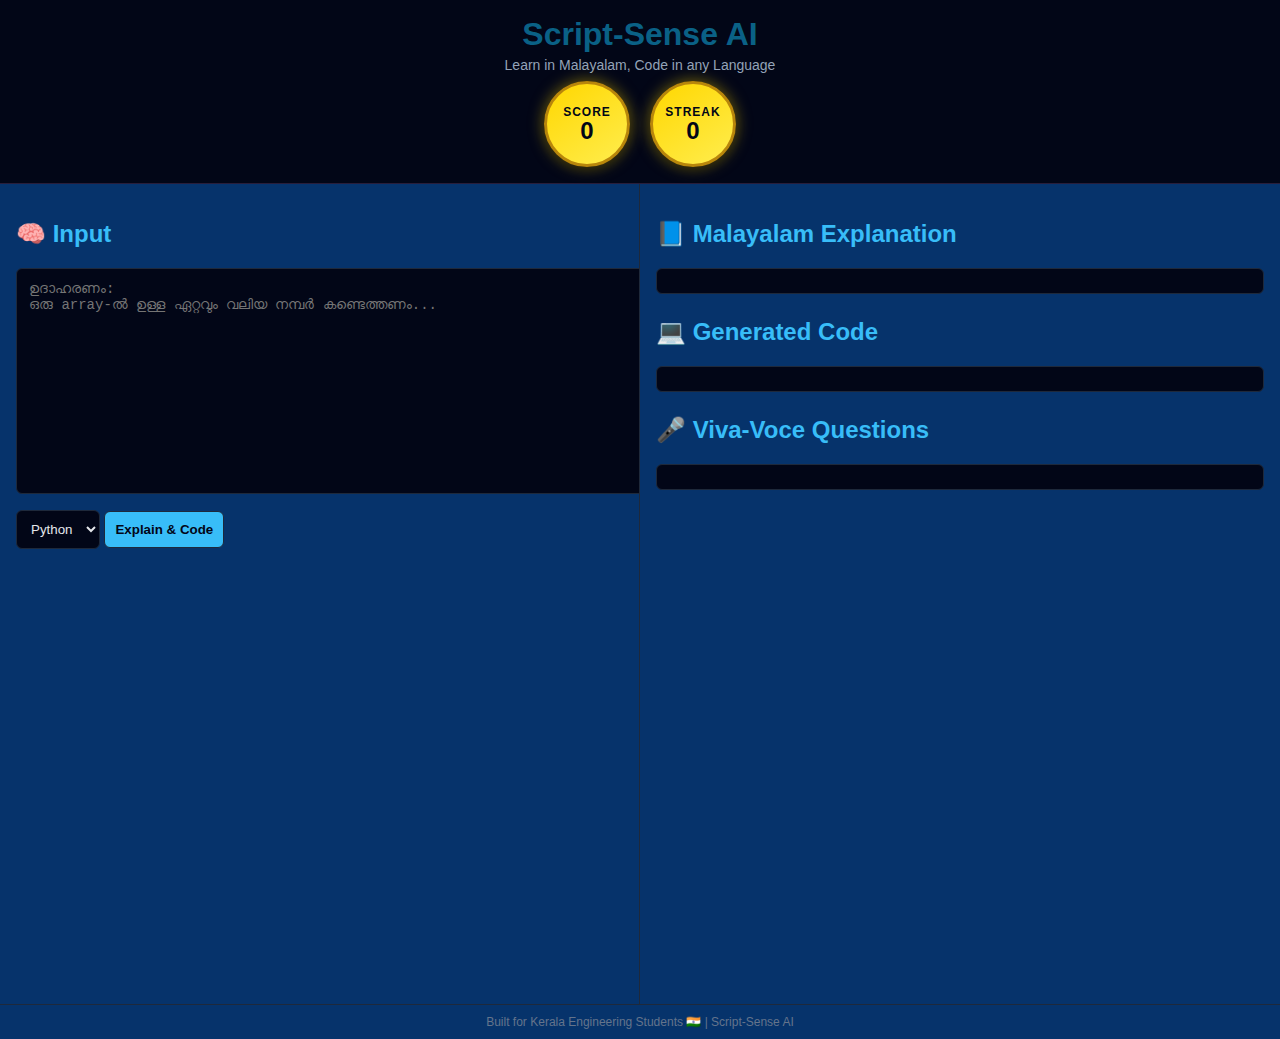
<file: index.html>
<!DOCTYPE html>
<html lang="en">
<head>
  <meta charset="UTF-8" />
  <title>Script-Sense AI</title>
  <meta name="viewport" content="width=device-width, initial-scale=1.0" />

  <!-- CONNECT CSS -->
  <link rel="stylesheet" href="style.css" />
</head>

<body>

<header>
  <h1>Script-Sense AI</h1>
  <p>Learn in Malayalam, Code in any Language</p>
  <div id="stats">
    <div class="stat-circle">
      <span class="stat-label">Score</span>
      <span class="stat-value" id="score">0</span>
    </div>
    <div class="stat-circle">
      <span class="stat-label">Streak</span>
      <span class="stat-value" id="streak">0</span>
    </div>
  </div>
</header>

<div class="container">

  <!-- LEFT PANEL -->
  <div class="panel">
    <h2>🧠  Input</h2>

    <textarea id="logicInput"
      placeholder="ഉദാഹരണം:
ഒരു array-ൽ ഉള്ള ഏറ്റവും വലിയ നമ്പർ കണ്ടെത്തണം..."></textarea>

    <select id="language">
      <option value="python">Python</option
      <option value="c">C</option>
      <option value="java">Java</option>
    </select>

    <button id="generateBtn">Explain & Code</button>
  </div>

  <!-- RIGHT PANEL -->
  <div class="panel">

    <div class="section">
      <h2>📘 Malayalam Explanation</h2>
      <pre id="explanation"></pre>
    </div>

    <div class="section">
      <h2>💻 Generated Code</h2>
      <pre id="code"></pre>
    </div>

    <div class="section">
      <h2>🎤 Viva-Voce Questions</h2>
      <pre id="viva"></pre>
      <button id="revealBtn" class="reveal-btn">🔍 Reveal Answers</button>
      <div id="answersContainer" class="answers-hidden">
        <h3>💡 Answers</h3>
        <pre id="answers"></pre>
      </div>
    </div>

  </div>
</div>

<footer>
  Built for Kerala Engineering Students 🇮🇳 | Script-Sense AI
</footer>

<!-- CONNECT JS -->
<script src="script.js"></script>

</body>
</html>
</file>
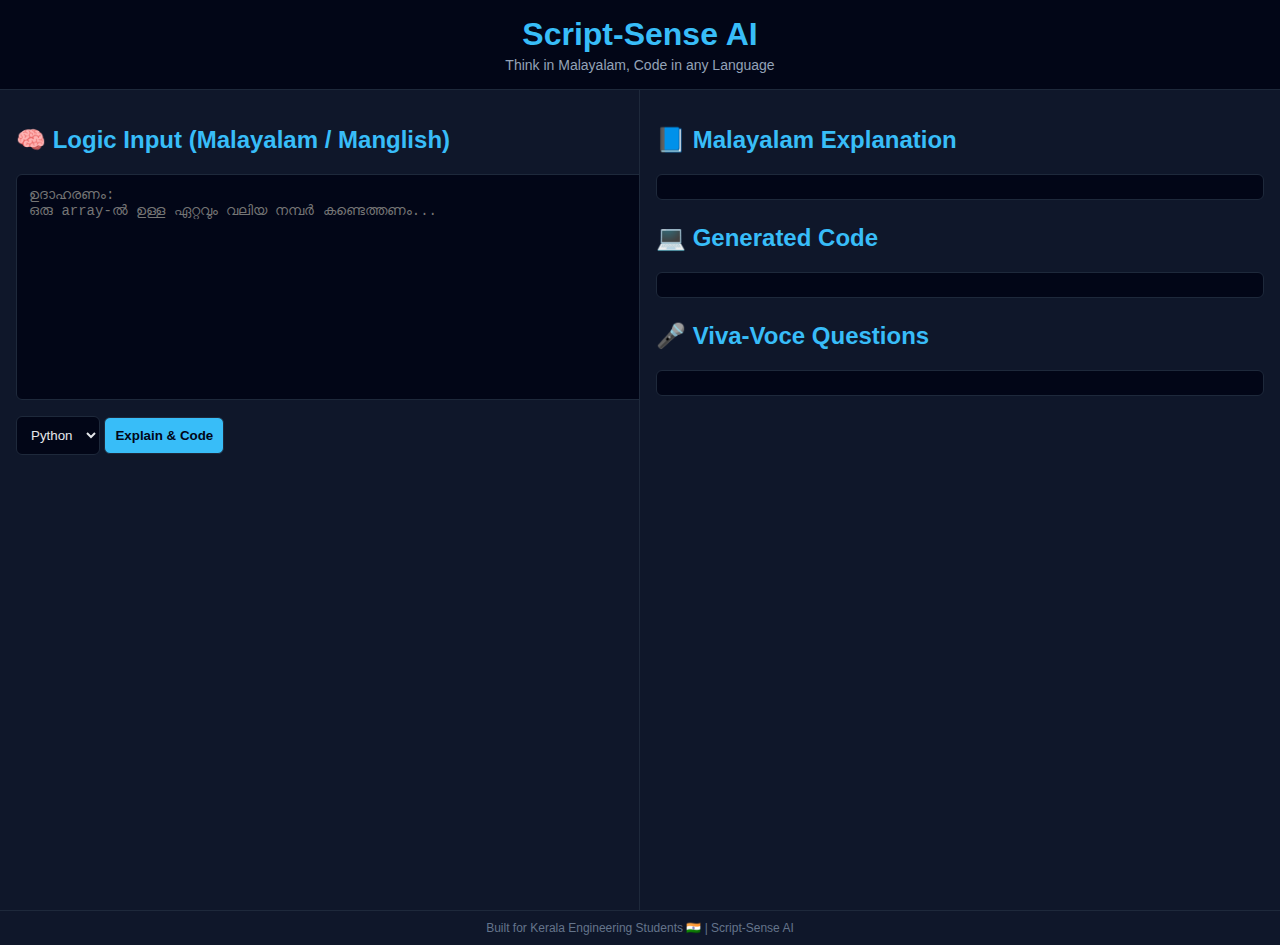
<file: pixers/index.html>
<!DOCTYPE html>
<html lang="en">
<head>
  <meta charset="UTF-8" />
  <title>Script-Sense AI</title>
  <meta name="viewport" content="width=device-width, initial-scale=1.0" />

  <!-- CONNECT CSS -->
  <link rel="stylesheet" href="style.css" />
</head>

<body>

<header>
  <h1>Script-Sense AI</h1>
  <p>Think in Malayalam, Code in any Language</p>
</header>

<div class="container">

  <!-- LEFT PANEL -->
  <div class="panel">
    <h2>🧠 Logic Input (Malayalam / Manglish)</h2>

    <textarea id="logicInput"
      placeholder="ഉദാഹരണം:
ഒരു array-ൽ ഉള്ള ഏറ്റവും വലിയ നമ്പർ കണ്ടെത്തണം..."></textarea>

    <select id="language">
      <option value="python">Python</option>
      <option value="c">C</option>
      <option value="java">Java</option>
    </select>

    <button id="generateBtn">Explain & Code</button>
  </div>

  <!-- RIGHT PANEL -->
  <div class="panel">

    <div class="section">
      <h2>📘 Malayalam Explanation</h2>
      <pre id="explanation"></pre>
    </div>

    <div class="section">
      <h2>💻 Generated Code</h2>
      <pre id="code"></pre>
    </div>

    <div class="section">
      <h2>🎤 Viva-Voce Questions</h2>
      <pre id="viva"></pre>
    </div>

  </div>
</div>

<footer>
  Built for Kerala Engineering Students 🇮🇳 | Script-Sense AI
</footer>

<!-- CONNECT JS -->
<script src="script.js"></script>

</body>
</html>
</file>
<file: style.css>
body {
  margin: 0;
  font-family: "Segoe UI", sans-serif;
  background: #06336b;
  color: #e5e7eb;
}

header {
  background: #020617;
  padding: 16px;
  text-align: center;
  border-bottom: 1px solid #281e3b;
}

header h1 {
  margin: 0;
  color: #0a6186;
}

header p {
  margin: 4px 0 0;
  font-size: 14px;
  color: #94a3b8;
}

#stats {
  margin-top: 8px;
  display: flex;
  justify-content: center;
  gap: 20px;
}

.stat-circle {
  width: 80px;
  height: 80px;
  border-radius: 50%;
  background: linear-gradient(145deg, #ffd700, #ffed4e);
  border: 3px solid #b8860b;
  display: flex;
  flex-direction: column;
  align-items: center;
  justify-content: center;
  box-shadow: 0 4px 8px rgba(0, 0, 0, 0.3), 0 0 15px rgba(255, 215, 0, 0.5);
  color: #020617;
  font-weight: bold;
  transition: transform 0.2s ease;
  position: relative;
  overflow: hidden;
}

.stat-circle::before {
  content: '';
  position: absolute;
  top: -5px;
  left: -5px;
  right: -5px;
  bottom: -5px;
  border-radius: 50%;
  border: 2px solid transparent;
  border-top: 2px solid #ffd700;
  animation: glitter 1s linear infinite;
  z-index: -1;
}

@keyframes glitter {
  0% { transform: rotate(0deg); }
  100% { transform: rotate(360deg); }
}

.stat-circle:hover {
  transform: scale(1.05);
}

.stat-label {
  font-size: 12px;
  text-transform: uppercase;
  letter-spacing: 1px;
}

.stat-value {
  font-size: 24px;
  line-height: 1;
}

.container {
  display: grid;
  grid-template-columns: 1fr 1fr;
  height: calc(100vh - 80px);
}

.panel {
  padding: 16px;
  overflow-y: auto;
  border-right: 1px solid #1e293b;
}

.panel:last-child {
  border-right: none;
}

textarea {
  width: 100%;
  height: 200px;
  background: #020617;
  color: #e5e7eb;
  border: 1px solid #1e293b;
  padding: 12px;
  resize: vertical;
  font-size: 14px;
  border-radius: 6px;
}

select, button {
  margin-top: 12px;
  padding: 10px;
  background: #020617;
  color: #e5e7eb;
  border: 1px solid #1e293b;
  border-radius: 6px;
}

button {
  background: #38bdf8;
  color: #020617;
  font-weight: bold;
  cursor: pointer;
}

button:hover {
  opacity: 0.9;
}

h2 {
  color: #38bdf8;
}

pre {
  background: #020617;
  padding: 12px;
  border-radius: 6px;
  border: 1px solid #1e293b;
  white-space: pre-wrap;
}

.section {
  margin-bottom: 24px;
}

.reveal-btn {
  margin-top: 12px;
  padding: 8px 16px;
  background: #38bdf8;
  color: #020617;
  border: none;
  border-radius: 6px;
  font-weight: bold;
  cursor: pointer;
  transition: background 0.3s ease;
  display: none;
}

.reveal-btn:hover {
  background: #0ea5e9;
}

.answers-hidden {
  max-height: 0;
  overflow: hidden;
  transition: max-height 0.5s ease;
}

.answers-visible {
  max-height: 500px; /* Adjust based on content */
}

footer {
  text-align: center;
  padding: 10px;
  font-size: 12px;
  color: #64748b;
  border-top: 1px solid #1e293b;
}
</file>
<file: pixers/style.css>
body {
  margin: 0;
  font-family: "Segoe UI", sans-serif;
  background: #0f172a;
  color: #e5e7eb;
}

header {
  background: #020617;
  padding: 16px;
  text-align: center;
  border-bottom: 1px solid #1e293b;
}

header h1 {
  margin: 0;
  color: #38bdf8;
}

header p {
  margin: 4px 0 0;
  font-size: 14px;
  color: #94a3b8;
}

.container {
  display: grid;
  grid-template-columns: 1fr 1fr;
  height: calc(100vh - 80px);
}

.panel {
  padding: 16px;
  overflow-y: auto;
  border-right: 1px solid #1e293b;
}

.panel:last-child {
  border-right: none;
}

textarea {
  width: 100%;
  height: 200px;
  background: #020617;
  color: #e5e7eb;
  border: 1px solid #1e293b;
  padding: 12px;
  resize: vertical;
  font-size: 14px;
  border-radius: 6px;
}

select, button {
  margin-top: 12px;
  padding: 10px;
  background: #020617;
  color: #e5e7eb;
  border: 1px solid #1e293b;
  border-radius: 6px;
}

button {
  background: #38bdf8;
  color: #020617;
  font-weight: bold;
  cursor: pointer;
}

button:hover {
  opacity: 0.9;
}

h2 {
  color: #38bdf8;
}

pre {
  background: #020617;
  padding: 12px;
  border-radius: 6px;
  border: 1px solid #1e293b;
  white-space: pre-wrap;
}

.section {
  margin-bottom: 24px;
}

footer {
  text-align: center;
  padding: 10px;
  font-size: 12px;
  color: #64748b;
  border-top: 1px solid #1e293b;
}
</file>
